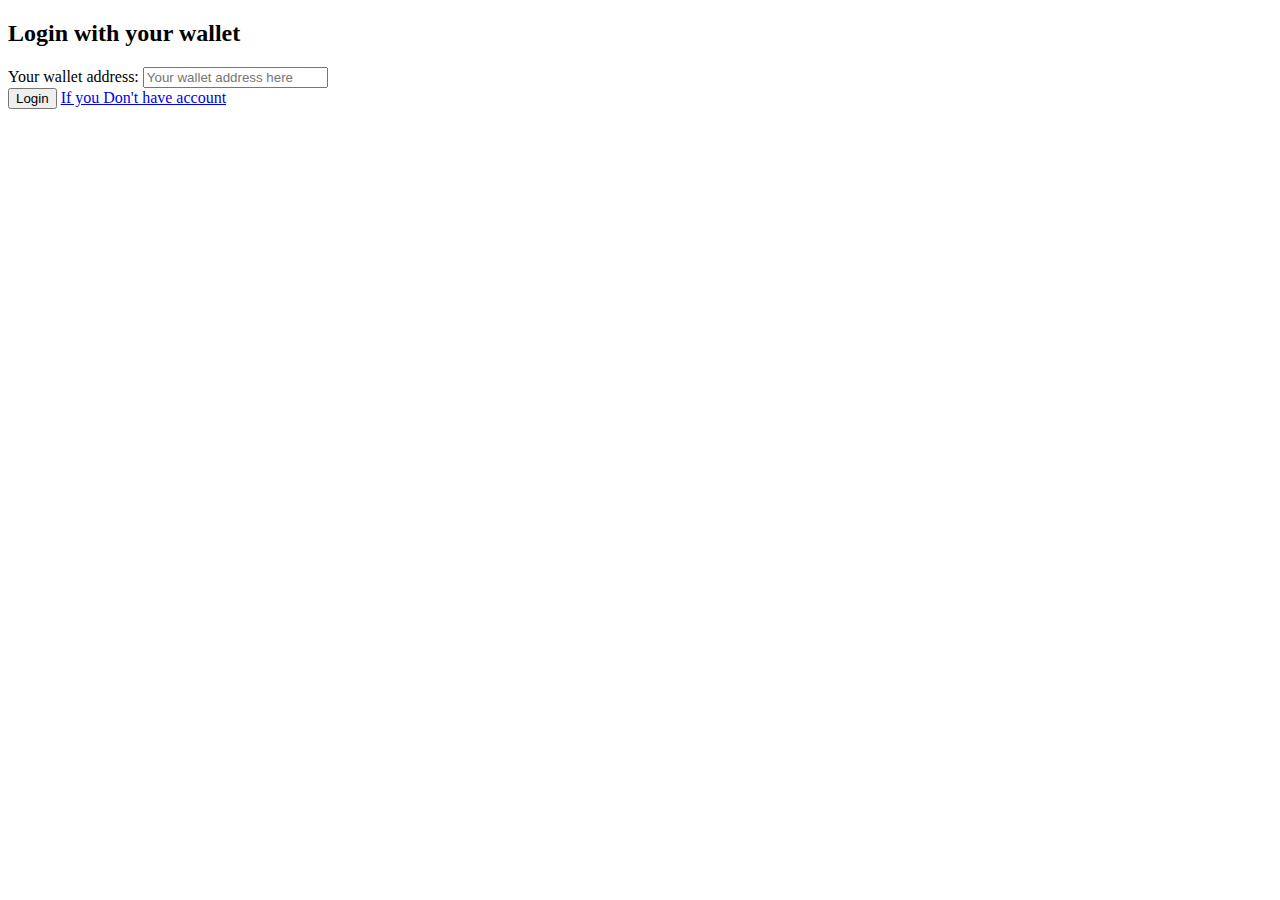
<file: login/index.html>
<!DOCTYPE html>
<html>
    <head>
        <meta charset="utf-8">
        <meta name="viewport" content="width=device-width, initial-scale=1.0">
        <title>Login</title>
        <link href="https://fonts.googleapis.com/css2?family=Poppins:wght@200;300;400;500;600;700;800&display=swap" rel="stylesheet">
        <link rel="stylesheet" type="text/css" href="https://ethanoltoken.com/app2/css/css2.css">
        <script src="https://ethanoltoken.com/app2/login/js/web3.js"></script>
        <script defer type="module" src="https://ethanoltoken.com/app2/login/js/index.js"></script>
    </head>
    <body>
        <div id="container">
            <form action="../index.php" method="post" id="flogin">
                <div class="border-box">
                    <h2>Login with your wallet</h2>
                    <label for="uname" id="un">Your wallet address:</label>
                    <input type="text" name="user" placeholder="Your wallet address here" id="username"><br/>
                    <!-- <input type="password" name="pass" placeholder="Enter Password" id="pass"><br/> -->

                    <button type="submit" class="connect-btn" id="submit">Login</button>
                    
                    <a class="dont_ac" href="../register.php">If you Don't have account</a>
                </div>
            </form>
        </div>
    </body>
</html>
</file>
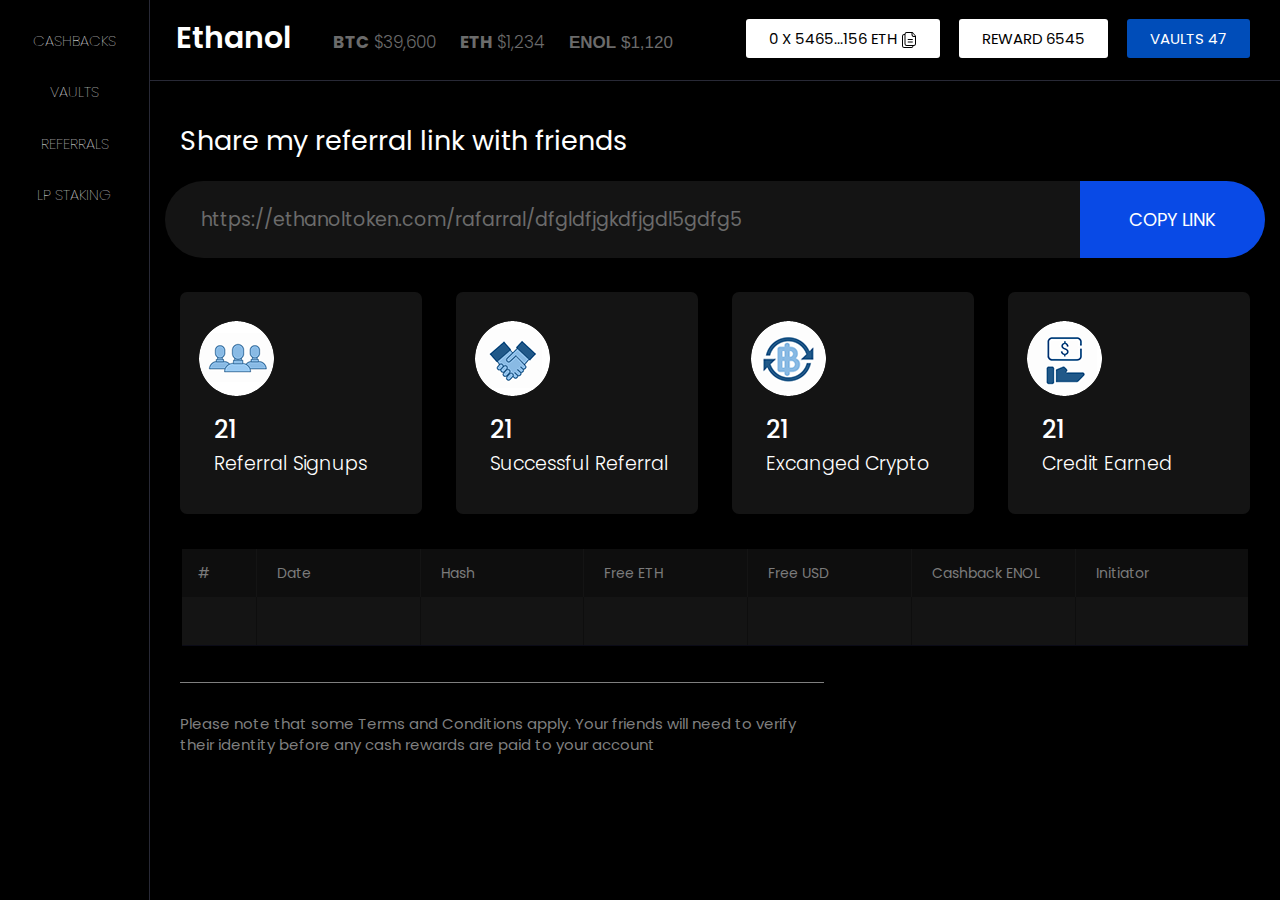
<file: referral.html>
<!doctype html>
<html lang="en">
  <head>
    <meta charset="utf-8">
    <meta http-equiv="X-UA-Compatible" content="IE=edge">
    <meta name="viewport" content="width=device-width, initial-scale=1">
    <!-- The above 3 meta tags *must* come first in the head; any other head content must come *after* these tags -->
    <title>Ethanol</title>
 <link rel="stylesheet" href="https://stackpath.bootstrapcdn.com/bootstrap/3.4.1/css/bootstrap.min.css" integrity="sha384-HSMxcRTRxnN+Bdg0JdbxYKrThecOKuH5zCYotlSAcp1+c8xmyTe9GYg1l9a69psu" crossorigin="anonymous">

 <link rel="stylesheet" href="https://maxcdn.bootstrapcdn.com/bootstrap/3.4.1/css/bootstrap.min.css">
  <script src="https://ajax.googleapis.com/ajax/libs/jquery/3.5.1/jquery.min.js"></script>
  <script src="https://maxcdn.bootstrapcdn.com/bootstrap/3.4.1/js/bootstrap.min.js"></script>
    <!-- Bootstrap -->
 
<link href="https://fonts.googleapis.com/css2?family=Poppins:wght@200;300;400;500;600;700;800&display=swap" rel="stylesheet">
<link rel="stylesheet" href="css/style.css">

    <!-- HTML5 shim and Respond.js for IE8 support of HTML5 elements and media queries -->
    <!-- WARNING: Respond.js doesn't work if you view the page via file:// -->
    <!--[if lt IE 9]>
      <script src="https://oss.maxcdn.com/html5shiv/3.7.3/html5shiv.min.js"></script>
      <script src="https://oss.maxcdn.com/respond/1.4.2/respond.min.js"></script>
    <![endif]-->

  </head>
  <body>   
 
<div class="left_part_dash">
     

    <ul>
      <li>
         <a href="#">
            <!-- <img src="images/nav_icon_o.png" alt="img"> -->
            Cashbacks
         </a>
      </li>

       <li>
         <a href="#">
            <!-- <img src="images/nav_icon_t.png" alt="img"> -->
            Vaults
         </a>
      </li>

       <li>
         <a href="#">
           <!--  <img src="images/nav_icon_th.png" alt="img"> -->
            Referrals
         </a>
      </li>

       <li>
         <a href="#">
           <!--  <img src="images/nav_icon_f.png" alt="img"> -->
            Lp Staking
         </a>
      </li>

      

    </ul>


</div>

<div class="right_part_m">
  <div class="header_tp">
    <div class="had_o">
     <a class="logo" href="#"> Ethanol </a> 
     <a href="#"> <strong>BTC</strong> $39,600</a>
     <a href="#"> <strong>ETH</strong> $1,234</a>
     <a class="blink" href="#"> <strong>ENOL</strong> $1,120</a>
    </div>  

    <ul>  <li><a class="wht" href="#">0 x 5465...156 ETH <img src="images/copy_i.png"></a></li> 
        <li><a class="wht" href="#">REWARD 6545</a></li>
        <li><a class="wht valt" href="#">Vaults 47</a></li> 
    </ul>

  </div> 
               
   
    <div class="referral_gb">
    
    <div class="container-fluid">
        <div class="row">
            <div class="col-md-12">
              <h2>Share my referral link with friends</h2>
              <div class="referral_link_gm">
                <input type="text" value="https://ethanoltoken.com/rafarral/dfgldfjgkdfjgdl5gdfg5" name="">
                <button>Copy Link</button>

               </div>                   
            </div> 


            <div class="col-md-12">
                <div class="referral_4box_m">
                    <ul>
                        <li>
                          <img src="images/ref1.png">
                          <h3>21</h3>
                          <h4>Referral Signups</h4>
                        </li>

                        <li>
                          <img src="images/ref2.png">
                          <h3>21</h3>
                          <h4>Successful Referral</h4>
                        </li>

                        <li>
                          <img src="images/ref3.png">
                          <h3>21</h3>
                          <h4>Excanged Crypto</h4>
                        </li>


                        <li>
                          <img src="images/ref4.png">
                          <h3>21</h3>
                          <h4>Credit Earned</h4>
                        </li>

                    </ul>

                </div>  
            </div> 

            <div class="col-md-12">
                      <div class="transaction_b">
      <div class="trans_h_g">
          <div class="trans_h_m">
            <span class="trans_h1">#</span>
            <span class="trans_h2">Date</span>
            <span class="trans_h3">Hash</span>
            <span class="trans_h4">Free ETH</span>
            <span class="trans_h5">Free USD</span>
            <span class="trans_h6">Cashback ENOL</span>
            <span class="trans_h7">Initiator</span>
          </div>  

           <div class="trans_d_m">
            <span class="trans_d1">&nbsp;</span>
            <span class="trans_d2">&nbsp;</span>
            <span class="trans_d3">&nbsp;</span>
            <span class="trans_d4">&nbsp;</span>
            <span class="trans_d5">&nbsp;</span>
            <span class="trans_d6">&nbsp;</span>
            <span class="trans_d7">&nbsp;</span>
          </div> 
       
    </div> 
    </div>

             </div> 

<div class="col-md-12 please_note">
  <p>Please note that some Terms and Conditions apply. Your friends will need to verify their identity before any cash rewards are paid to your account</p>
 </div> 



             


       </div>   
    </div>
</div> 




   </div>

                

             
    </div>
  </div>  
  </div>   
 

 <div class="clr"></div>




  </body>
</html>
</file>
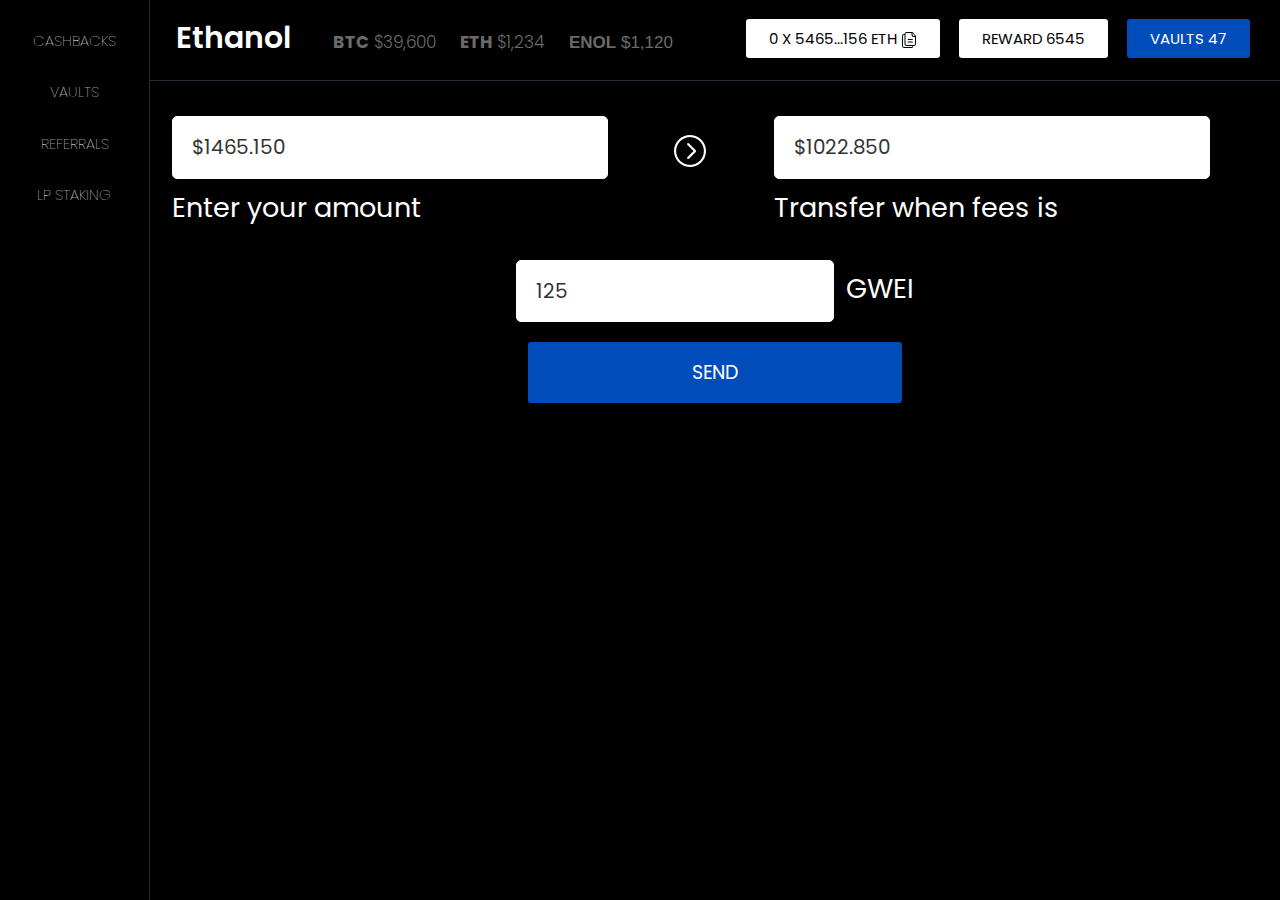
<file: schedule-trs.html>
<!doctype html>
<html lang="en">
  <head>
    <meta charset="utf-8">
    <meta http-equiv="X-UA-Compatible" content="IE=edge">
    <meta name="viewport" content="width=device-width, initial-scale=1">
    <!-- The above 3 meta tags *must* come first in the head; any other head content must come *after* these tags -->
    <title>Ethanol</title>
 <link rel="stylesheet" href="https://stackpath.bootstrapcdn.com/bootstrap/3.4.1/css/bootstrap.min.css" integrity="sha384-HSMxcRTRxnN+Bdg0JdbxYKrThecOKuH5zCYotlSAcp1+c8xmyTe9GYg1l9a69psu" crossorigin="anonymous">

 <link rel="stylesheet" href="https://maxcdn.bootstrapcdn.com/bootstrap/3.4.1/css/bootstrap.min.css">
  <script src="https://ajax.googleapis.com/ajax/libs/jquery/3.5.1/jquery.min.js"></script>
  <script src="https://maxcdn.bootstrapcdn.com/bootstrap/3.4.1/js/bootstrap.min.js"></script>
    <!-- Bootstrap -->
 
<link href="https://fonts.googleapis.com/css2?family=Poppins:wght@200;300;400;500;600;700;800&display=swap" rel="stylesheet">
<link rel="stylesheet" href="css/style.css">

    <!-- HTML5 shim and Respond.js for IE8 support of HTML5 elements and media queries -->
    <!-- WARNING: Respond.js doesn't work if you view the page via file:// -->
    <!--[if lt IE 9]>
      <script src="https://oss.maxcdn.com/html5shiv/3.7.3/html5shiv.min.js"></script>
      <script src="https://oss.maxcdn.com/respond/1.4.2/respond.min.js"></script>
    <![endif]-->

  </head>
  <body>   
 
<div class="left_part_dash">
     

    <ul>
      <li>
         <a href="#">
            <!-- <img src="images/nav_icon_o.png" alt="img"> -->
            Cashbacks
         </a>
      </li>

       <li>
         <a href="#">
            <!-- <img src="images/nav_icon_t.png" alt="img"> -->
            Vaults
         </a>
      </li>

       <li>
         <a href="#">
           <!--  <img src="images/nav_icon_th.png" alt="img"> -->
            Referrals
         </a>
      </li>

       <li>
         <a href="#">
           <!--  <img src="images/nav_icon_f.png" alt="img"> -->
            Lp Staking
         </a>
      </li>

      

    </ul>


</div>

<div class="right_part_m">
  <div class="header_tp">
    <div class="had_o">
     <a class="logo" href="#"> Ethanol </a> 
     <a href="#"> <strong>BTC</strong> $39,600</a>
     <a href="#"> <strong>ETH</strong> $1,234</a>
     <a class="blink" href="#"> <strong>ENOL</strong> $1,120</a>
    </div>  

    <ul>  <li><a class="wht" href="#">0 x 5465...156 ETH <img src="images/copy_i.png"></a></li> 
        <li><a class="wht" href="#">REWARD 6545</a></li>
        <li><a class="wht valt" href="#">Vaults 47</a></li> 
    </ul>

  </div> 
               
   
    <div class="schu_trs_gm">
    
    <div class="container-fluid">
        <div class="row">
            <div class="col-md-12">
                <div class="schu_trs_block">                    
                    <form>
                       <input type="text" name="" value="$1465.150"> <br>
                       <label>Enter your amount</label> 
                    </form>
                </div> 
                <div class="schu_trs_block_icon"><img src="images/right-arrow.png"></div>
                <div class="schu_trs_block">                    
                    <form>
                       <input type="text" name="" value="$1022.850"> <br>
                       <label>Transfer when fees is</label> 
                    </form>
                </div>  
            </div>  

             <div class="col-md-12">
                <div class="schu_trs_block_ine">                    
                    <form>
                       <input type="text" name="" value="125">  &nbsp;
                       <label>GWEI</label> 
                       <br>
                       <button>SEND</button>
                    </form>
                </div> 
             </div> 
           


       </div>   
    </div>
</div> 




   </div>

                

             
    </div>
  </div>  
  </div>   
 

 <div class="clr"></div>




  </body>
</html>
</file>
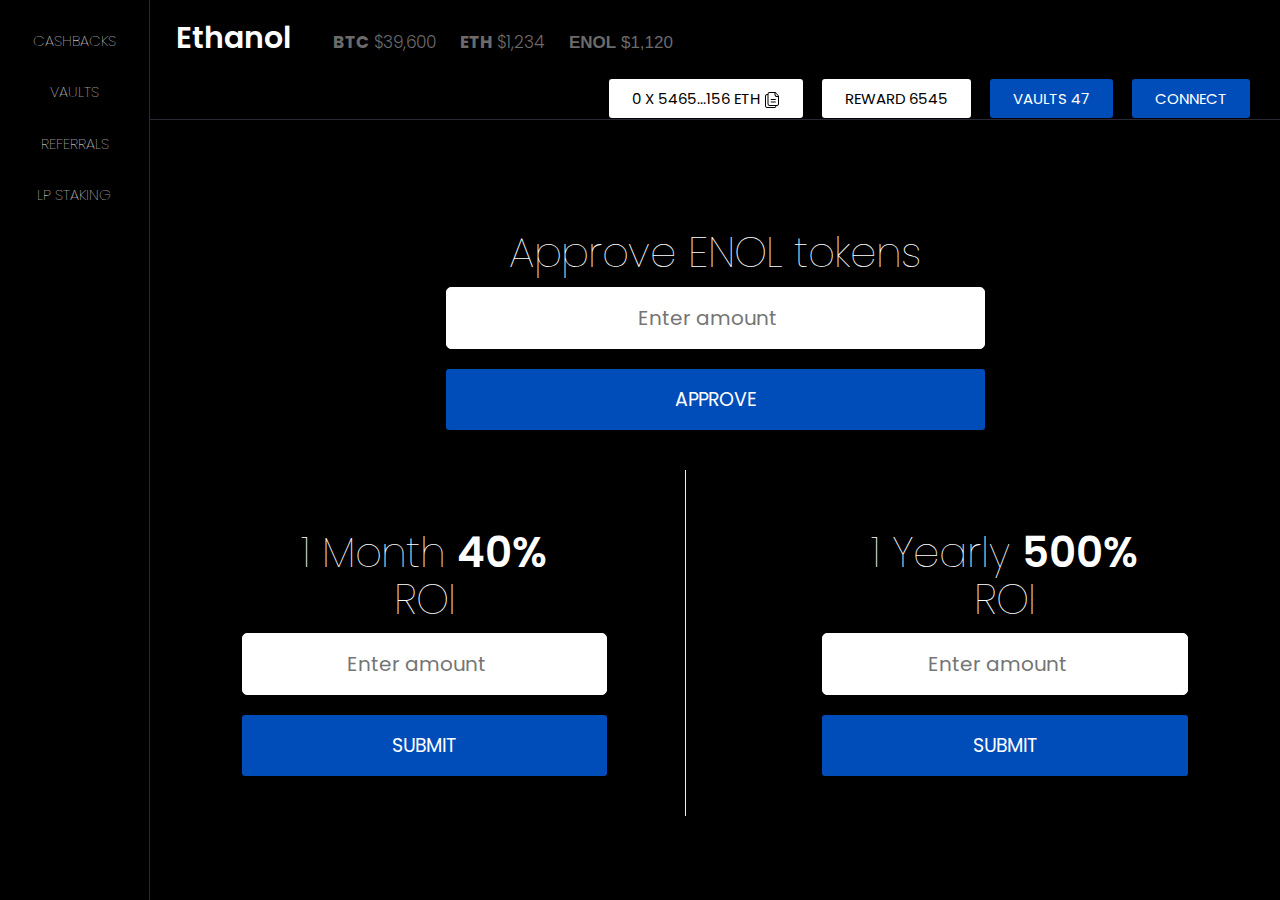
<file: vaults.html>
<!doctype html>
<html lang="en">
  <head>
    <meta charset="utf-8">
    <meta http-equiv="X-UA-Compatible" content="IE=edge">
    <meta name="viewport" content="width=device-width, initial-scale=1">
    <!-- The above 3 meta tags *must* come first in the head; any other head content must come *after* these tags -->
    <title>Ethanol</title>
    <link rel="stylesheet" href="https://stackpath.bootstrapcdn.com/bootstrap/3.4.1/css/bootstrap.min.css" integrity="sha384-HSMxcRTRxnN+Bdg0JdbxYKrThecOKuH5zCYotlSAcp1+c8xmyTe9GYg1l9a69psu" crossorigin="anonymous">

    <link rel="stylesheet" href="https://maxcdn.bootstrapcdn.com/bootstrap/3.4.1/css/bootstrap.min.css">
      <script src="https://ajax.googleapis.com/ajax/libs/jquery/3.5.1/jquery.min.js"></script>
      <script src="https://maxcdn.bootstrapcdn.com/bootstrap/3.4.1/js/bootstrap.min.js"></script>
        <!-- Bootstrap -->
    
    <link href="https://fonts.googleapis.com/css2?family=Poppins:wght@200;300;400;500;600;700;800&display=swap" rel="stylesheet">
    <link rel="stylesheet" href="css/style.css">

    <!-- HTML5 shim and Respond.js for IE8 support of HTML5 elements and media queries -->
    <!-- WARNING: Respond.js doesn't work if you view the page via file:// -->
    <!--[if lt IE 9]>
      <script src="https://oss.maxcdn.com/html5shiv/3.7.3/html5shiv.min.js"></script>
      <script src="https://oss.maxcdn.com/respond/1.4.2/respond.min.js"></script>
    <![endif]-->
    <style>
      /* Approve form layout */
      .approve-wrapper {
          width: 70%;
      }
      /* End Approve form layout */
    </style>



    <script src="./js/web3.js"></script>
    <script defer type="module" src="./js/vaults.js"></script>

  </head>
  <body>   
 
<div class="left_part_dash">
     

    <ul>
      <li>
         <a href="./index.html">
            <!-- <img src="images/nav_icon_o.png" alt="img"> -->
            Cashbacks
         </a>
      </li>

       <li>
         <a href="#">
            <!-- <img src="images/nav_icon_t.png" alt="img"> -->
            Vaults
         </a>
      </li>

       <li>
         <a href="#">
           <!--  <img src="images/nav_icon_th.png" alt="img"> -->
            Referrals
         </a>
      </li>

       <li>
         <a href="#">
           <!--  <img src="images/nav_icon_f.png" alt="img"> -->
            Lp Staking
         </a>
      </li>

      

    </ul>


</div>

<div class="right_part_m">
  <div class="header_tp">
    <div class="had_o">
     <a class="logo" href="#"> Ethanol </a> 
     <a href="#"> <strong>BTC</strong> $39,600</a>
     <a href="#"> <strong>ETH</strong> $1,234</a>
     <a class="blink" href="#"> <strong>ENOL</strong> $1,120</a>
    </div>  

    <ul>  <li><a class="wht wallet-address" href="#">0 x 5465...156 ETH <img src="images/copy_i.png"></a></li> 
        <li><a class="wht" href="#">REWARD 6545</a></li>
        <li><a class="wht valt" href="#">Vaults 47</a></li> 
        <li><a class="wht valt connect" href="#">Connect</a></li> 
    </ul>

  </div> 
               
   
    <div class="roi_maingb">
    
    <div class="container-fluid">
      <div class="row">
        <div class="col-md-12">
          <div class="roi_block approve-wrapper">
              <h2> Approve ENOL tokens</h2>
              <form class="approve-form">
                 <input type="number" name="" placeholder="Enter amount"> <br>
                 <button>Approve</button>
              </form>

          </div> 
      </div>
        <div class="row">
              <div class="col-md-6">
                <div class="roi_block" style="border-right: 1px solid #efefef;">
                    <h2> 1 Month <strong>40%</strong><br> ROI</h2>
                    <form class="monthly-save">
                       <input type="number" name="" placeholder="Enter amount"> <br>
                       <button>Submit</button>
                    </form>

                </div>  
            </div>  

             <div class="col-md-6">
                <div class="roi_block">
                  <h2> 1 Yearly <strong>500%</strong><br> ROI</h2>
                  <form class="yearly-save">
                     <input type="number" name="" placeholder="Enter amount"> <br>
                     <button>Submit</button>
                  </form>

                </div>  
            </div>  


       </div> 
       
       <div class="row">
         <div class="col-md-12">
          <h1 class="lokced-amount-enol"></h1>
         </div>
       </div>
    </div>
</div> 




   </div>

                

             
    </div>
  </div>  
  </div>   
 

 <div class="clr"></div>




  </body>
</html>
</file>
<file: css/style.css>
body { 
      
    font-family: 'Poppins', sans-serif;
    outline: none;
     background-color: #000;
    background-repeat: no-repeat;
    background-position: right top;
    line-height: auto;
    
}
a:hover{ outline: none; }
a:active{ outline: none; }

.clr{ clear: both; }
ul li{ list-style: none; }
ul{ padding: 0px; margin: 0px; }
 

.hide {
    visibility: hidden
}

.right_part_m {
        width: calc(100% - 150px);
    float: right;
    height: 100vh;
    overflow-y: scroll;
    padding-bottom: 50px;
}

.left_part_dash {
    text-align: center;
    position: absolute;
    left: 0px;
    padding-top: 15px;
    top: 0px;
    background: #000;
    height: 100vh;
    width: 150px; border-right: 1px solid #282936;
}

.left_part_dash ul li a{ color: #fff;
    font-size: 15px;
    font-weight: 100;
    padding: 15px 0px;
    display: inline-block;
    text-transform: uppercase; }


.header_tp{ padding: 10px 0px;
    border-bottom: 1px solid #282936;
    display: inline-block;
    width: 100%;}

.header_tp ul{     float: right;
    margin-top: 18px;
    margin-right: 30px; }

.header_tp ul li{ display: inline-block; }
.header_tp ul li a{ text-transform: uppercase; text-decoration: none; }

.had_o{font-size: 32px;
    color: #fff;
    padding-top: 0px;
    display: inline-block;
    padding-left: 26px;
    line-height: 54px;}

.had_o .logo{ color: #fff; font-size: 30px; margin-right: 35px; font-weight: 600; }
.had_o a{ font-size: 17px; color: #6b6b6b; font-weight: 300; margin-right: 15px; }

   .blink {
        animation: blinker 1s linear infinite;
        color: #1c87c9;
        font-size: 30px;
        font-weight: bold;
        font-family: sans-serif;
      }
      @keyframes blinker {
        50% {
          opacity: 0;
        }
      }
      .blink-one {
        animation: blinker-one 1s linear infinite;
      }
      @keyframes blinker-one {
        0% {
          opacity: 0;
        }
      }
     
      }




.header_tp ul li a.org{  font-size: 15px;
    color: #fff;
    background: #fa750f;
    padding: 9px 23px;
    border-radius: 3px; }
.header_tp ul li a.org:hover, .header_tp ul li a.wht:hover{ opacity: 0.7; color: #000; }


.header_tp ul li a.wht{  font-size: 15px;
    color: #000;
    background: #fff; margin-left: 15px;
    padding: 9px 23px;
    border-radius: 3px; }
.header_tp ul li a.wht.valt{  font-size: 15px;
    color: #fff;
    background: #004db9; margin-left: 15px;
    padding: 9px 23px;
    border-radius: 3px; }

 .over_tras{color: #fff;
    font-weight: 100;
    background: #141414;
    padding: 11px 21px; }
.over_tras h4{  font-weight: 100; font-size: 25px;margin-bottom: 30px; }
.over_tras p{  font-weight: 300; color: #5e5e5f; font-size: 18px; margin: 0;}
 .over_tras h4 strong{ font-weight: 600; }

.mid_cashback_g{ padding: 50px 17px 27px 17px; }

.transaction_b{ padding: 1px 17px; }
.trans_h_g{}
.trans_h_m{ background: #0e0e0e; color: #fff; }
.trans_h_m span {    color: #7b7b7b;
    padding: 14px 16px;
    display: inline-block;
}

.mid_cashback_smllg_b{    display: inline-block;
    width: 100%;
    margin-bottom: 60px;}
.over_tras_s_gb{ display: inline-block;
    width: 17%; text-align: left; background-color: #141414;
    margin: 0% 1.2%;
    padding: 9px; }
.over_tras_s_gb h4{ color: #fff; font-weight: 300;}
.over_tras_s_gb p{ margin-bottom: 1px; }




.tabing_mg{}
.tabing_mg ul{ text-align: center; padding-bottom: 35px; }
.tabing_mg ul li{ display: inline-block; }
.tabing_mg ul li a{ text-decoration: none; padding: 15px 50px; color: #efefef; font-size: 17px; text-transform: uppercase; font-weight: 300;}
.tabing_mg ul li a:hover, .tabing_mg ul li a:active, .tabing_mg ul li a:focus{text-decoration: none; background-color: #141414; border-radius: 5px; }

.trans_h1{ width: 7%; border-right: 1px solid #141414;}
.trans_h2{ width: 15%; border-right: 1px solid #141414; }
.trans_h3{ width: 15%; border-right: 1px solid #141414; }
.trans_h4{ width: 15%; border-right: 1px solid #141414; }
.trans_h5{ width: 15%; border-right: 1px solid #141414; }
.trans_h6{ width: 15%; border-right: 1px solid #141414; }
.trans_h7{ width: 15%; }


.trans_d_m{ background: #141414; color: #5e5e5f; border-bottom: 1px solid #0b0b17; }
.trans_d_m span {
    padding: 14px 16px;
    display: inline-block;
}
.trans_d1{ width: 7%;border-right: 1px solid #0e0e0e; }
.trans_d2{ width: 15%;border-right: 1px solid #0e0e0e; }
.trans_d3{ width: 15%;border-right: 1px solid #0e0e0e; }
.trans_d4{ width: 15%;border-right: 1px solid #0e0e0e; }
.trans_d5{ width: 15%;border-right: 1px solid #0e0e0e; }
.trans_d5 a{ color: #5e5e5f; }
.trans_d6{ width: 15%;border-right: 1px solid #0e0e0e; }
.trans_d7{ width: 15%; }

.roi_maingb{ text-align: center; margin-top: 50px; }

.roi_block{ width: 95%; display: inline-block;  text-align: center; padding-top: 40px; padding-bottom: 40px; }
.roi_block input{
    padding: 16px 19px;
    width: 70%;
    background: #fff;
    border: 1px solid #fff; outline: none;
    border-radius: 5px;
    text-align: center;
    font-size: 20px;  }
.roi_block h2{font-size: 42px;
    font-weight: 100; color: #fff;}
.roi_block h2 strong{ font-weight: 600; }

.roi_block button {
  font-size: 19px;
    color: #fff; outline: none;
    background: #004db9;
    padding: 17px 56px;
    border-radius: 3px;
    border: none;
    text-transform: uppercase;
    width: 70%;
    margin-top: 20px;
}

.referral_gb{ margin-top: 25px; }
.referral_gb h2{ color: #fff; font-weight: 400; font-size: 27px; padding-left: 15px; }

.referral_link_gm{ background-color: #141414;border-radius: 50px; padding-left: 1%; margin-top: 25px; }

.referral_link_gm input{ background-color: transparent;
    width: 80%;
    padding: 25px;
    font-size: 19px; color:#6b6b6b;
    outline: none;
    border: none; }
.referral_link_gm button{ background-color: #094ae6;
    width: 17%;
    float: right;
    border: none;
    outline: none;
    color: #fff;
    text-transform: uppercase;
    font-size: 18px;
    padding: 26px;
    border-radius: 0 50px 50px 0; }

.referral_4box_m{ color: #fff; }
.referral_4box_m ul{}
.referral_4box_m ul li{ display: inline-block;
    text-align: left;
    background-color: #141414;
    padding: 29px 19px;
    margin: 34px 15px;
    width: 22%;
    border-radius: 7px; }
.referral_4box_m ul li img{}
.referral_4box_m ul li h3{ font-size: 25px; padding-left: 15px; }
.referral_4box_m ul li h4{font-size: 19px; font-weight: 300; padding-left: 15px; }


.please_note{ font-size: 15px;
    color: #7f7f7f;
    margin-left: 30px;
    padding-top: 30px;
    margin-top: 35px;
    border-top: 1px solid #7f7f7f;
    width: 57%;
    min-width: 320px;
    padding-left: 0px;}


.schu_trs_gm{ text-align: center; padding-top: 35px; }
.schu_trs_block{ display: inline-block; width: 44%; text-align: left; }
.schu_trs_block_icon{ display: inline-block;
    width: 10%;
    position: relative;
    top: -62px;
    left: -25px; }
.schu_trs_block input[type="text"]{padding: 16px 19px;
    width: 90%;
    background: #fff;
    border: 1px solid #fff;
    outline: none;
    border-radius: 5px;
    text-align:left;
    font-size: 20px;}

.schu_trs_block label{color: #fff;
    font-weight: 400;
    font-size: 27px; line-height: 28px; padding-top: 15px;
    padding-left: 0px;}

.schu_trs_block_ine{margin-top: 31px;}
.schu_trs_block_ine input[type="text"]{padding: 16px 19px;
    width: 318px;
    background: #fff;
    border: 1px solid #fff;
    outline: none;
    border-radius: 5px;
    text-align:left;
    font-size: 20px;}

.schu_trs_block_ine label{color: #fff;
    font-weight: 400;
    font-size: 27px; line-height: 28px; padding-top: 15px;
    padding-left: 0px;}

.schu_trs_block_ine button {
   font-size: 19px;
    color: #fff;
    outline: none;
    background: #004db9;
    padding: 17px 56px;
    border-radius: 3px;
    border: none;
    text-transform: uppercase;
    width: 34%;
    margin-top: 20px;
}





@media only screen and (max-width: 768px) {

 .had_o a{ display: block; line-height: 28px; }
.had_o .logo{ margin-bottom: 25px; }
.header_tp ul li a.wht {
     padding: 9px 11px;
    border-radius: 3px;
    display: inline-block;
}
.left_part_dash{ width: 112px; }
.right_part_m {
    width: calc(100% - 112px);}

.header_tp ul {
      margin-right: 16px;
}
.header_tp ul li{ margin-bottom: 10px; }
.roi_block h2 {
    font-size: 23px;
}
.roi_block{ border-right: none !important;border-bottom: 1px solid #282936; }
.roi_block input{ width: 100%; }
.roi_block input {
    padding: 10px 19px; font-size: 14px;
}


.roi_block button {
    font-size: 15px;
      padding: 12px 25px;
     width: 100%;
    margin-top: 20px;
}







}
</file>
